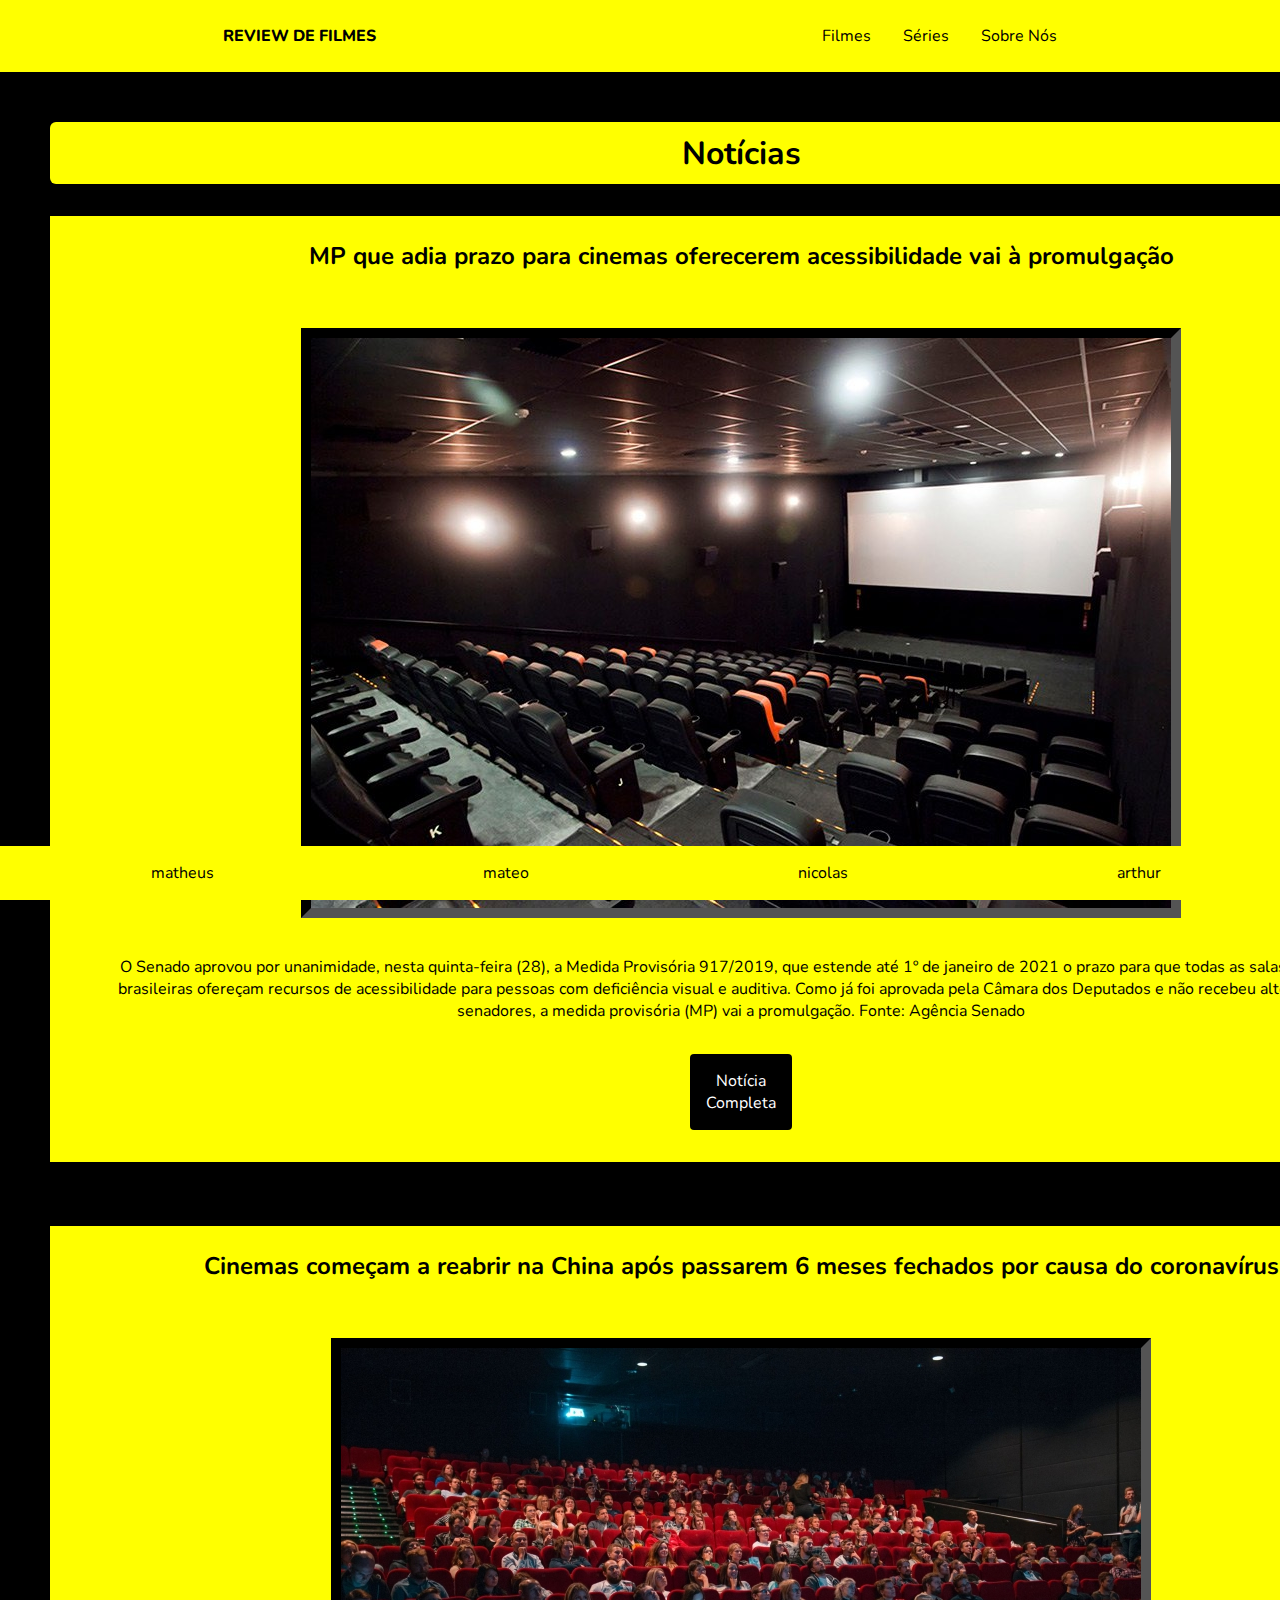
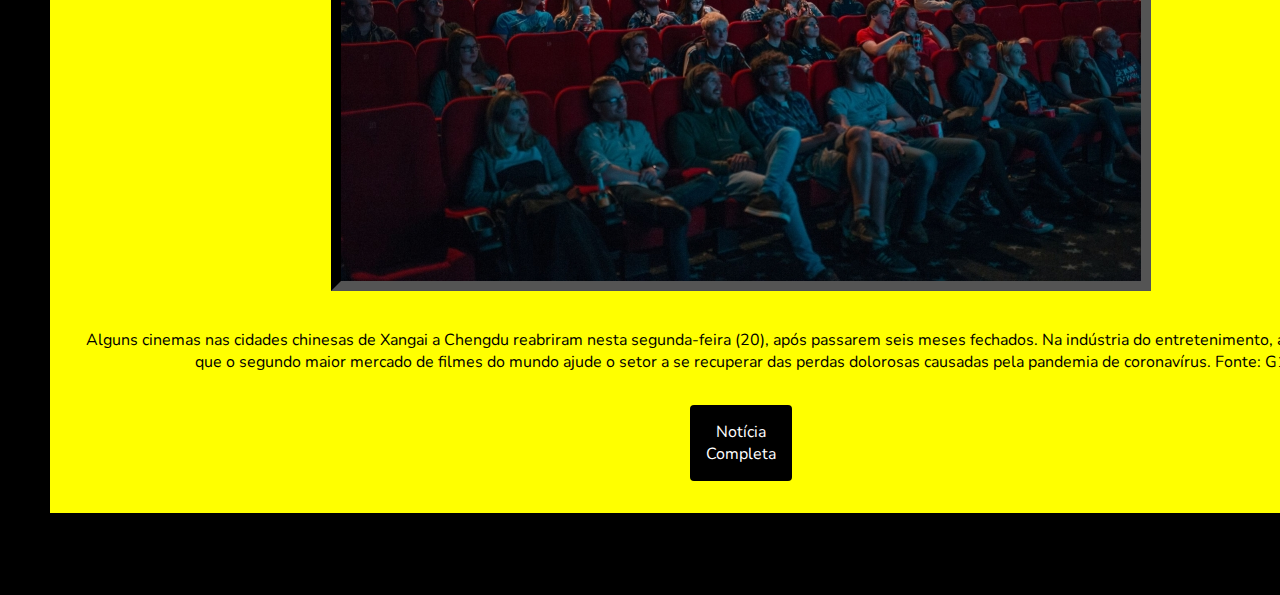
<file: index.html>
<!DOCTYPE html>
<html lang="pt-br">
<head>
    <meta charset="UTF-8">
    <meta http-equiv="X-UA-Compatible" content="IE=edge">
    <meta name="viewport" content="width=device-width, initial-scale=1.0">
    <link rel="stylesheet" href="style.css">
    <title>REVIEW FILMES</title>
</head>
<body>
        <header class="container_cabecalho">
            
            <a href="index.html" class="titulo">REVIEW DE FILMES</a>

            <div class="div_cabecalho">
                <a href="filmes.html" class="opcoes" >Filmes</a>
                <a href="series.html"class="opcoes">Séries</a>
                <a href="sobre.html"class="opcoes">Sobre Nós</a>
            </div>
        </header>
        <main id="main__index">
           <h1 class="main__titulo">Notícias</h1>
           <div class="div__noticias">
               <h2 class="noticia__titulo">MP que adia prazo para cinemas oferecerem acessibilidade vai à promulgação</h2>
               <img src="./img/imagem_materia.jfif" alt="img cinema" class="img__main">
               <p class="noticias__texto">O Senado aprovou por unanimidade, nesta quinta-feira (28), a Medida Provisória 917/2019, que estende até 1º de janeiro de 2021 o prazo para que todas as salas de cinema brasileiras ofereçam recursos de acessibilidade para pessoas com deficiência visual e auditiva. Como já foi aprovada pela Câmara dos Deputados e não recebeu alterações dos senadores, a medida provisória (MP) vai a promulgação.

                Fonte: Agência Senado</p>

                <a href="https://www12.senado.leg.br/noticias/materias/2020/05/28/mp-que-adia-prazo-para-cinemas-oferecerem-acessibilidade-vai-a-promulgacao" class="link__button"><p class="texto__button">Notícia Completa</p></a>
           </div>

           <div class="div__noticias">
            <h2 class="noticia__titulo">Cinemas começam a reabrir na China após passarem 6 meses fechados por causa do coronavírus</h2>
            <img src="./img/a72fd2810a21047904816d30e02b228e.jpg" alt="img cinema" class="img__main">
            <p class="noticias__texto">Alguns cinemas nas cidades chinesas de Xangai a Chengdu reabriram nesta segunda-feira (20), após passarem seis meses fechados.

                Na indústria do entretenimento, a esperança é de que o segundo maior mercado de filmes do mundo ajude o setor a se recuperar das perdas dolorosas causadas pela pandemia de coronavírus. Fonte: G1</p>

             <a href="https://g1.globo.com/pop-arte/cinema/noticia/2020/07/20/cinemas-comecam-a-reabrir-na-china-apos-passarem-6-meses-fechados-por-causa-do-coronavirus.ghtml" class="link__button"><p class="texto__button">Notícia Completa</p></a>
        </div>
        </main>
        <footer class="container_footer">
            <ul class="footer_lista">
                <li class="lista_item">matheus</li>
                <li>mateo</li>
                <li>nicolas</li>
                <li>arthur</li>
            </ul>
        </footer>
</body>
</html>
</file>
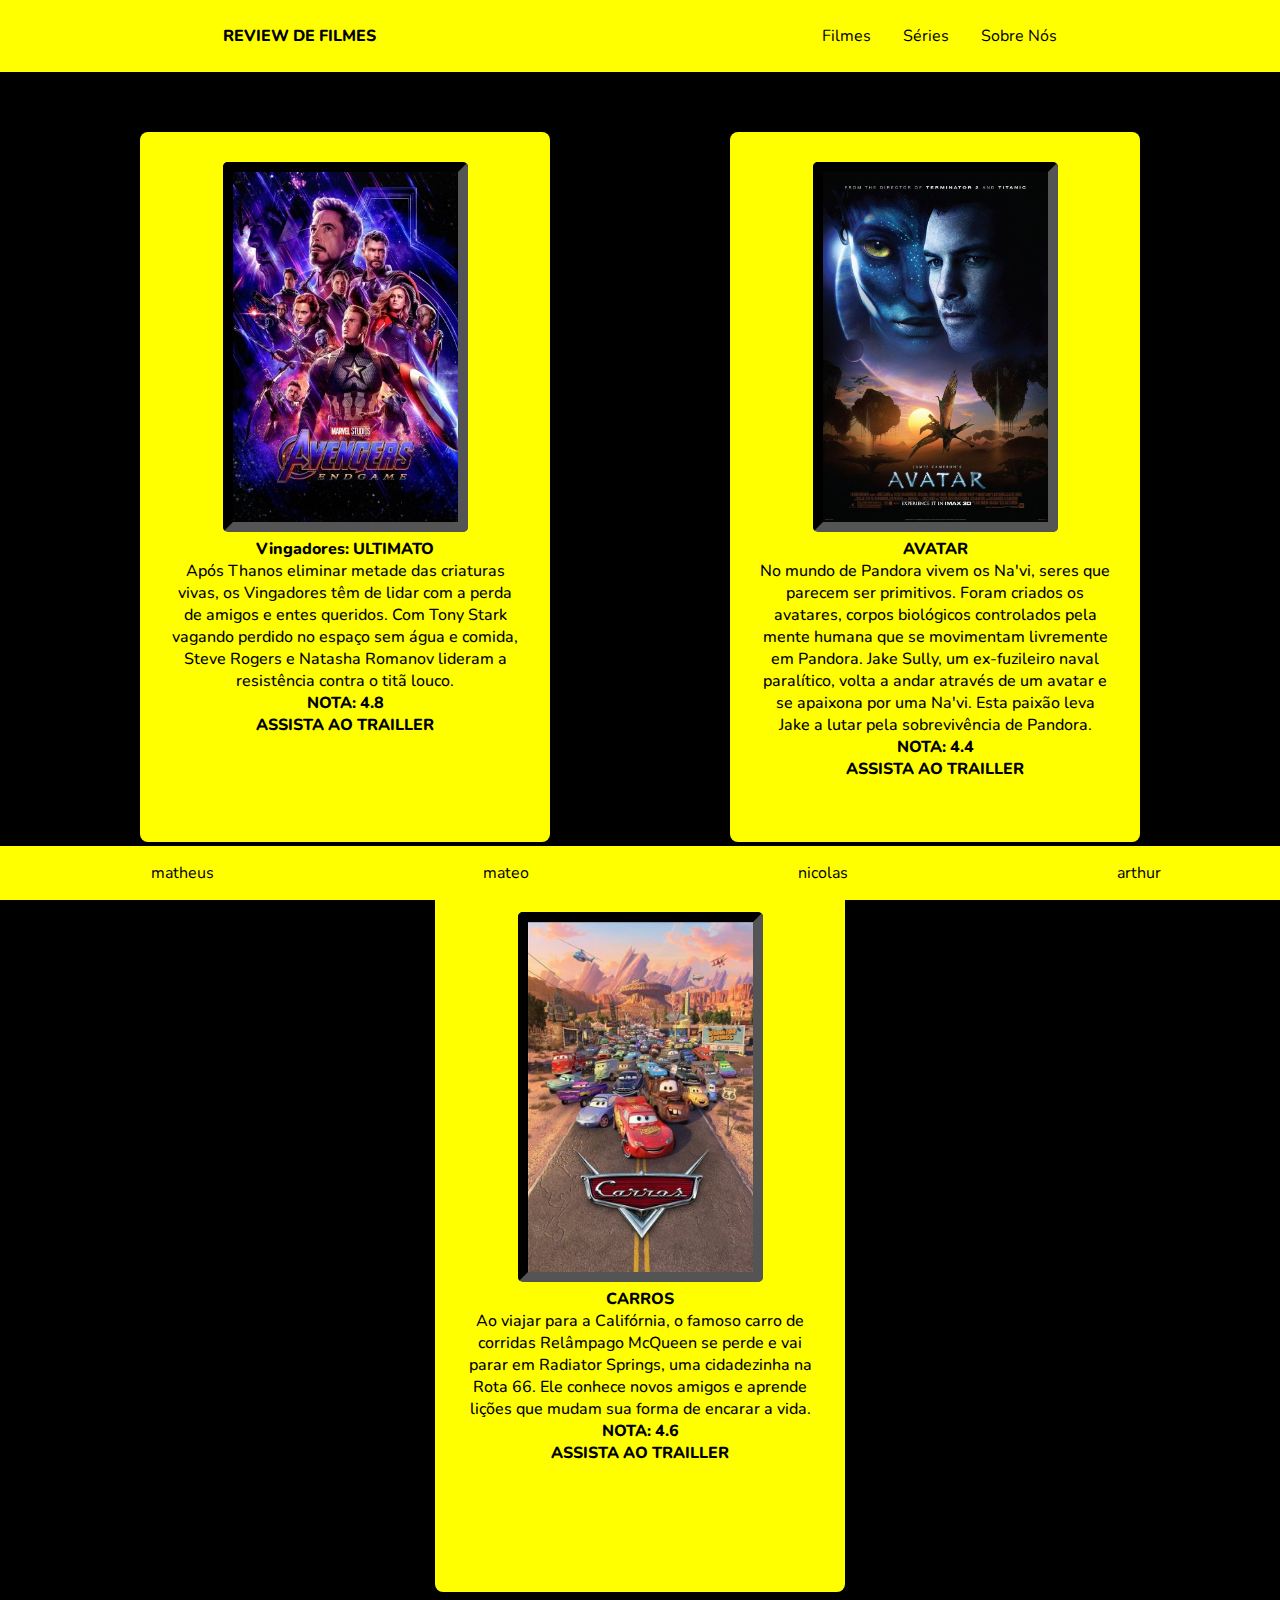
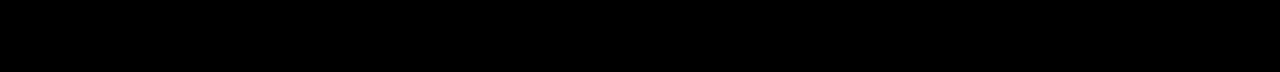
<file: filmes.html>
<!DOCTYPE html>
<html lang="pt-br">
<head>
    <meta charset="UTF-8">
    <meta http-equiv="X-UA-Compatible" content="IE=edge">
    <meta name="viewport" content="width=device-width, initial-scale=1.0">
    <link rel="stylesheet" href="style.css">
    <title>REVIEW FILMES</title>
</head>
<body>
    <header class="container_cabecalho">
            <a href="index.html" class="titulo">REVIEW DE FILMES</a>
            <div class="div_cabecalho">
                <a href="filmes.html" class="opcoes" >Filmes</a>
                <a href="series.html"class="opcoes">Séries</a>
                <a href="sobre.html"class="opcoes">Sobre Nós</a>
            </div>
    </header>
    <main class="container_main">
       <section class="container_main_item">
            <img src="/img/endgame.jpg" alt="endgamefoto">
            <p class="titulo">Vingadores: ULTIMATO</p>
            <p class="texto">Após Thanos eliminar metade das criaturas vivas, os Vingadores têm de lidar com a perda de amigos e entes queridos. Com Tony Stark vagando perdido no espaço  sem água e comida, Steve Rogers e Natasha Romanov lideram a resistência contra o titã louco.</p>
            <p class="titulo">NOTA: 4.8</p>
            <a href="https://www.youtube.com/watch?v=TcMBFSGVi1c">ASSISTA AO TRAILLER</a>
        </section>
        <section class="container_main_item">
            <img src="/img/avatar.jpg" alt="endgamefoto">
            <p class="titulo">AVATAR</p>
            <p class="texto">No mundo de Pandora vivem os Na'vi, seres que parecem ser primitivos. Foram criados os avatares, corpos biológicos controlados pela mente humana que se movimentam livremente em Pandora. Jake Sully, um ex-fuzileiro naval paralítico, volta a andar através de um avatar e se apaixona por uma Na'vi. Esta paixão leva Jake a lutar pela sobrevivência de Pandora.</p>
            <p class="titulo">NOTA: 4.4</p>
            <a href="https://www.youtube.com/watch?v=5PSNL1qE6VY">ASSISTA AO TRAILLER</a>
        </section>
        <section class="container_main_item">
            <img src="/img/carros.jpg" alt="endgamefoto">
            <p class="titulo">CARROS</p>
            <p class="texto">Ao viajar para a Califórnia, o famoso carro de corridas Relâmpago McQueen se perde e vai parar em Radiator Springs, uma cidadezinha na Rota 66. Ele conhece novos amigos e aprende lições que mudam sua forma de encarar a vida.</p>
            <p class="titulo">NOTA: 4.6</p>
            <a href="https://www.youtube.com/watch?v=n7ZbJk1qgks">ASSISTA AO TRAILLER</a>
        </section>
    </main>
    <footer class="container_footer">
            <ul class="footer_lista">
                <li class="lista_item">matheus</li>
                <li class="lista_item">mateo</li>
                <li class="lista_item">nicolas</li>
                <li class="lista_item">arthur</li>
            </ul>
    </footer>
</body>
</html>
</file>
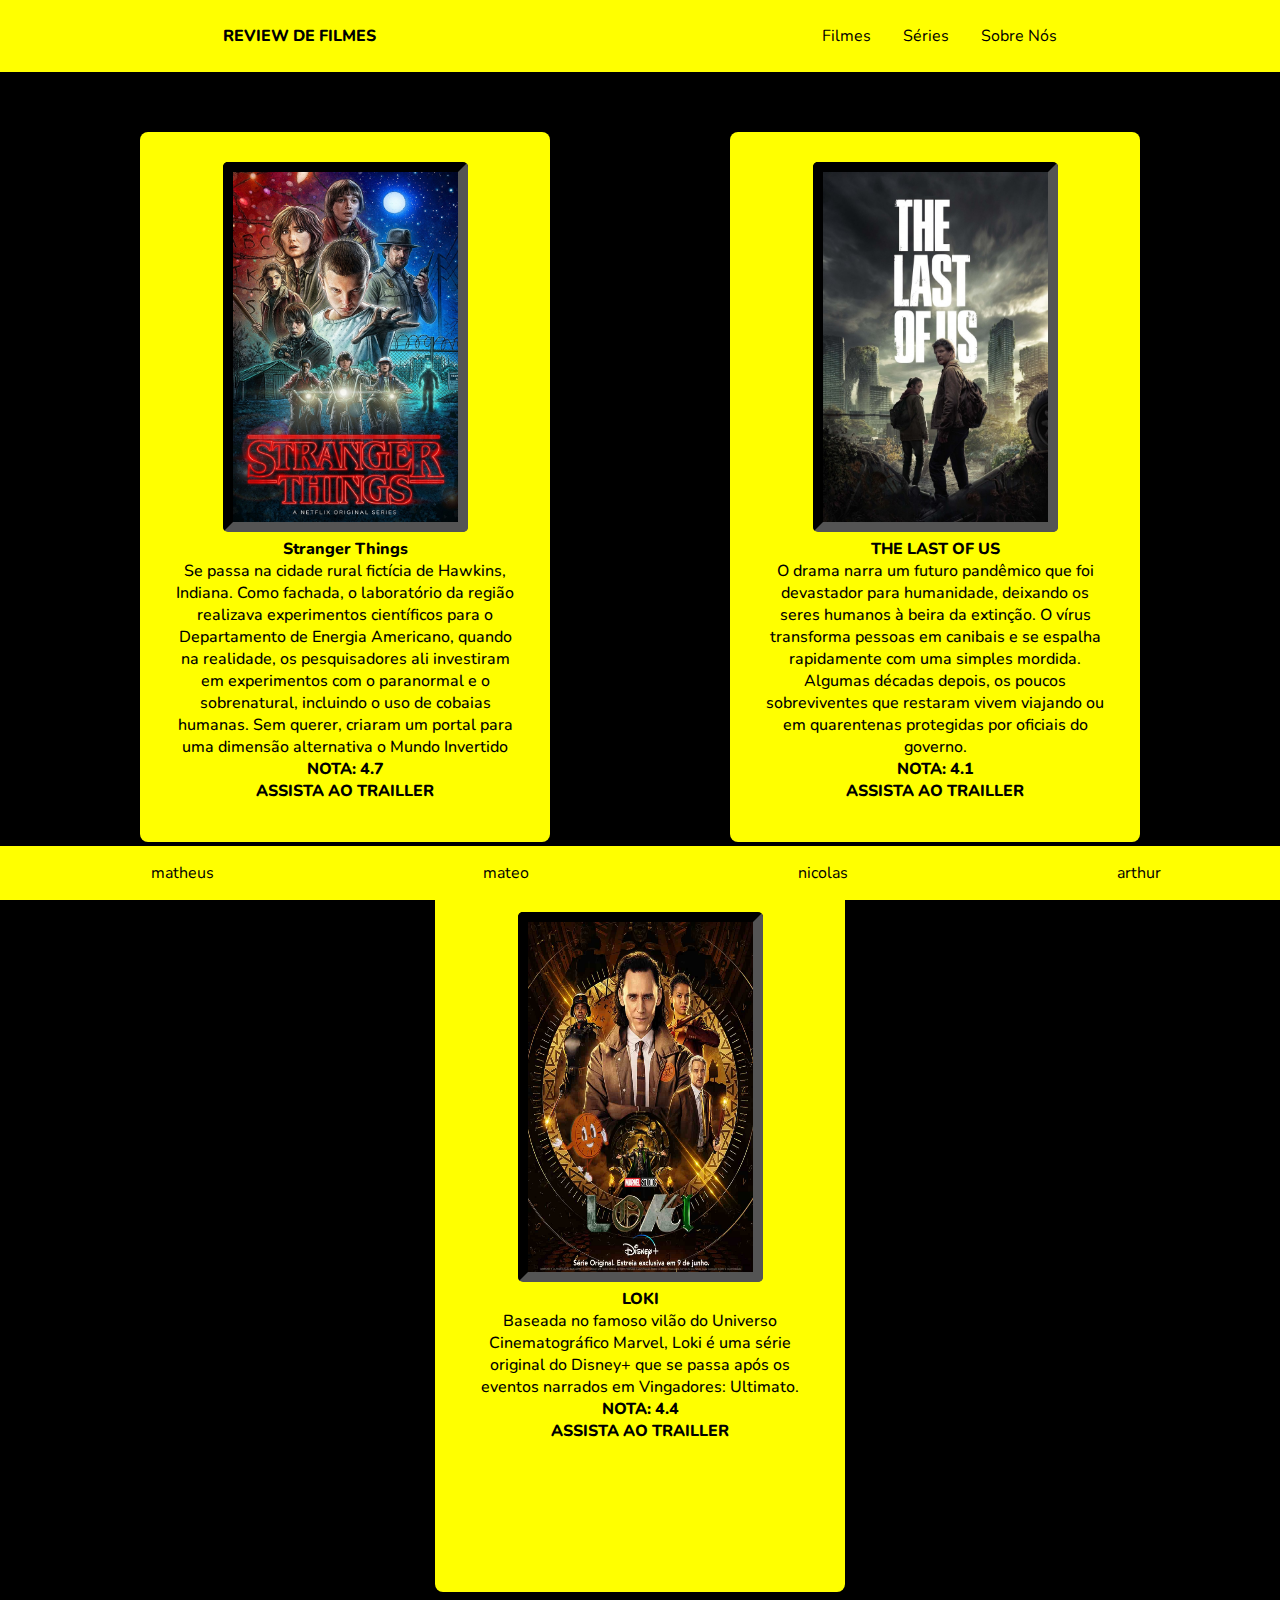
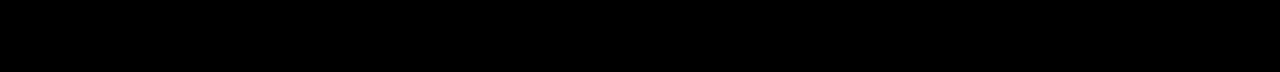
<file: series.html>
<!DOCTYPE html>
<html lang="pt-br">
<head>
    <meta charset="UTF-8">
    <meta http-equiv="X-UA-Compatible" content="IE=edge">
    <meta name="viewport" content="width=device-width, initial-scale=1.0">
    <link rel="stylesheet" href="style.css">
    <title>REVIEW FILMES</title>
</head>
<body>
        <header class="container_cabecalho">
            
            <a href="index.html" class="titulo">REVIEW DE FILMES</a>

            <div class="div_cabecalho">
                <a href="filmes.html" class="opcoes" >Filmes</a>
                <a href="series.html"class="opcoes">Séries</a>
                <a href="sobre.html"class="opcoes">Sobre Nós</a>
            </div>
        </header>
        <main class="container_main">
            <section class="container_main_item">
                <img src="/img/stranger.jpg" alt="endgamefoto">
                <p class="titulo">Stranger Things</p>
                <p class="texto">Se passa na cidade rural fictícia de Hawkins, Indiana. Como fachada, o laboratório da região realizava experimentos científicos para o Departamento de Energia Americano, quando na realidade, os pesquisadores ali investiram em experimentos com o paranormal e o sobrenatural, incluindo o uso de cobaias humanas. Sem querer, criaram um portal para uma dimensão alternativa o Mundo Invertido</p>
                <p class="titulo">NOTA: 4.7</p>
                <a href="https://www.youtube.com/watch?v=1bNfirrsbsc">ASSISTA AO TRAILLER</a>
            </section>
            <section class="container_main_item">
                <img src="/img/thelast.jpg" alt="endgamefoto">
                <p class="titulo">THE LAST OF US</p>
                <p class="texto"> O drama narra um futuro pandêmico que foi devastador para humanidade, deixando os seres humanos à beira da extinção. O vírus transforma pessoas em canibais e se espalha rapidamente com uma simples mordida. Algumas décadas depois, os poucos sobreviventes que restaram vivem viajando ou em quarentenas protegidas por oficiais do governo.</p>
                <p class="titulo">NOTA: 4.1</p>
                <a href="https://www.youtube.com/watch?v=IpjRuuFEPMk">ASSISTA AO TRAILLER</a>
            </section>
            <section class="container_main_item">
                <img src="/img/loki.jpg" alt="endgamefoto">
                <p class="titulo">LOKI</p>
                <p class="texto">Baseada no famoso vilão do Universo Cinematográfico Marvel, Loki é uma série original do Disney+ que se passa após os eventos narrados em Vingadores: Ultimato.</p>
                <p class="titulo">NOTA: 4.4</p>
                <a href="https://www.youtube.com/watch?v=xdBWrkcmMwU">ASSISTA AO TRAILLER</a>
            </section>
        </main>
        </main>
        <footer class="container_footer">
            <ul class="footer_lista">
                <li class="lista_item">matheus</li>
                <li>mateo</li>
                <li>nicolas</li>
                <li>arthur</li>
            </ul>
        </footer>
</body>
</html>
</file>
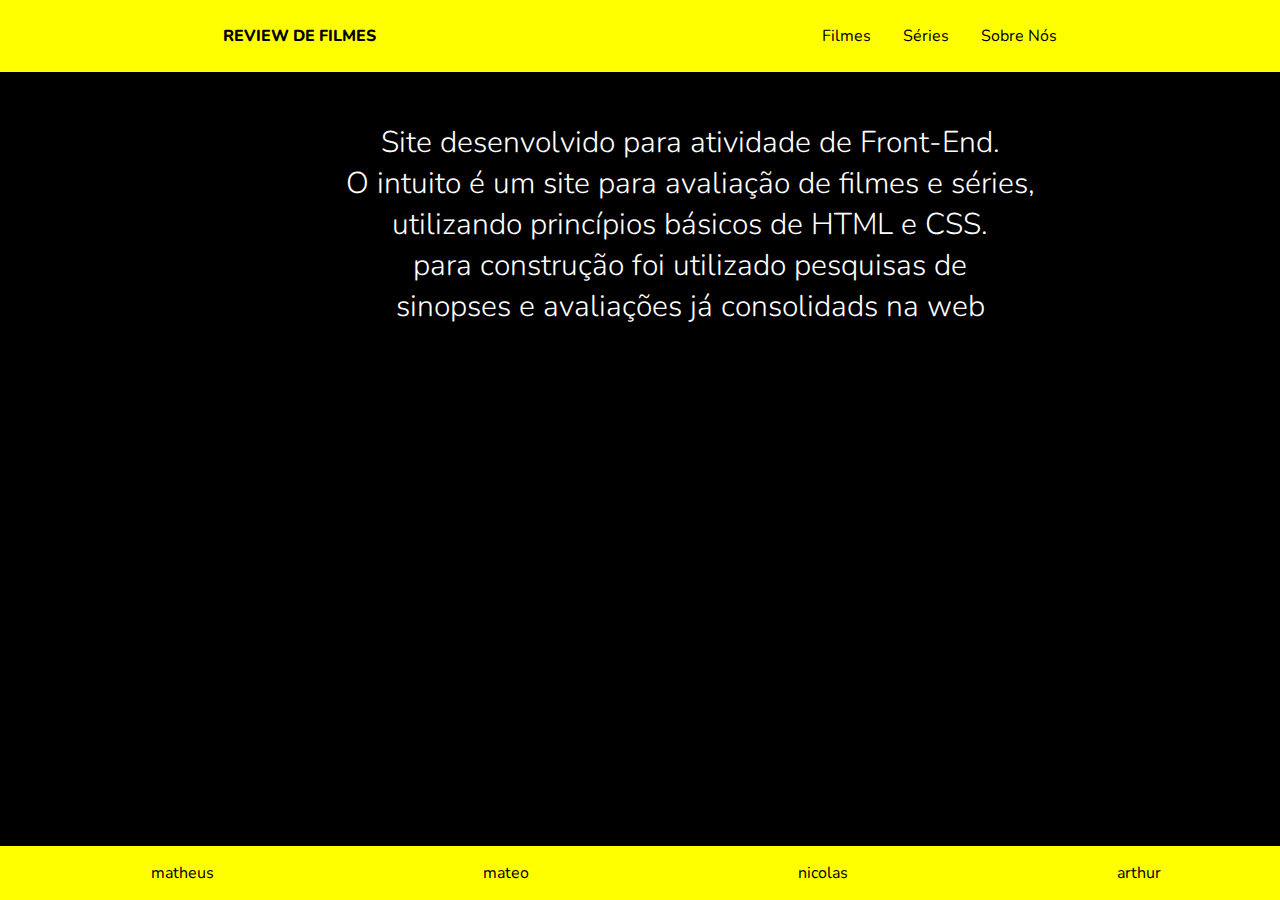
<file: sobre.html>
<!DOCTYPE html>
<html lang="pt-br">
<head>
    <meta charset="UTF-8">
    <meta http-equiv="X-UA-Compatible" content="IE=edge">
    <meta name="viewport" content="width=device-width, initial-scale=1.0">
    <link rel="stylesheet" href="style.css">
    <title>REVIEW FILMES</title>
</head>
<body>
        <header class="container_cabecalho">
            
            <a href="index.html" class="titulo">REVIEW DE FILMES</a>

            <div class="div_cabecalho">
                <a href="filmes.html" class="opcoes" >Filmes</a>
                <a href="series.html"class="opcoes">Séries</a>
                <a href="sobre.html"class="opcoes">Sobre Nós</a>
            </div>
        </header>
        <main class="container_main_conteudo">
            <p>Site desenvolvido para atividade de Front-End.<br> O intuito é um site para avaliação de filmes e séries,<br> utilizando princípios básicos de HTML e CSS.<br> para construção foi utilizado pesquisas de <br> sinopses e avaliações já consolidads na web </p>
        </main>
        <footer class="container_footer">
            <ul class="footer_lista">
                <li class="lista_item">matheus</li>
                <li class="lista_item">mateo</li>
                <li class="lista_item">nicolas</li>
                <li class="lista_item">arthur</li>
            </ul>
        </footer>
</body>
</html>
</file>
<file: style.css>
@import url('https://fonts.googleapis.com/css2?family=Nunito:wght@200;300;500;800&display=swap');
*{
    margin:0;
    padding: 0;
    font-family:'Nunito';
}
a{
    text-decoration: none;
    color: black;
}
.container_main_item a{
    font-weight: 800;
}
a:hover{
    color: grey;
}
header{
    top:0;
    width: 100%;
    position: fixed;
    text-decoration: none;
    display: flex;
    background-color: yellow;
    height: 8vh;
    justify-content: space-around;
    align-items: center;
}

#main__index{
    padding: 50px;
    display: flex;
    flex-direction: column;
    flex-wrap: wrap;
    justify-content: space-around;
    text-align: center;
    margin-top: 8vh;
    color: black;
    width: auto;
}
.main__titulo{
    background-color: yellow;
    color: black;
    border-radius: 6px;
    padding: 0.3em;
}

.img__main{
    border: 10px inset black ;
    margin: 2em 0;
}

.div__noticias{
    margin: 2em 0;
    background-color: yellow;
}

.noticia__titulo{
    margin: 1em 0;
}

.noticias__texto{
    margin: 0 2em;
}

.texto__button{
    color: white;
    padding: 1em;
    border-radius: 4px;
    margin: 2em 40em;
    background-color: black;
}


main{
    background-color: black;
    color: white;
}
footer{
    left: 0;
    position: fixed;
    bottom: 0;
    width: 100%;
    align-items: center;
    background-color: yellow;
    justify-content: space-around; 
    padding: 1em;  
}
.footer_lista{
    display: flex;
    align-items: center;
    justify-content: space-around;
    list-style-type: none;
}
.div_cabecalho{
    display: flex;
    gap: 2em;
}
.titulo{
    font-weight: 800;
}
.container_main{
    padding: 50px;
    display: flex;
    flex-direction: row;
    flex-wrap: wrap;
    justify-content: space-around;
    text-align: center;
    margin-top: 8vh;
}
.container_main_conteudo{
    padding:50px;
    text-align: center;
    margin-top: 8vh;
    left: 0;
    top: 0;
    position: fixed;
    width: 100%;
    height: 100vh;
}
.container_main_conteudo p{
    font-size: 30px;
    font-weight: 300;
}
.container_main_item{
    display: column;
    text-align: center;
    font-weight: 500;
    color: black;
    margin: 10px;
    background-color: yellow;
    height: 650px;
    width: 350px;
    padding: 30px;
    border-radius: 8px;
    margin-bottom: 30px;
}
.container_main_item img{
    height: 350px;
    width: 225px;
    border-radius: 5px;
    border:10px inset black;
}
.sinopse_texto{
    text-align: center;
    font-weight: 500;
}
.sinopse_texto2{
    font-weight: 200;
}
</file>
